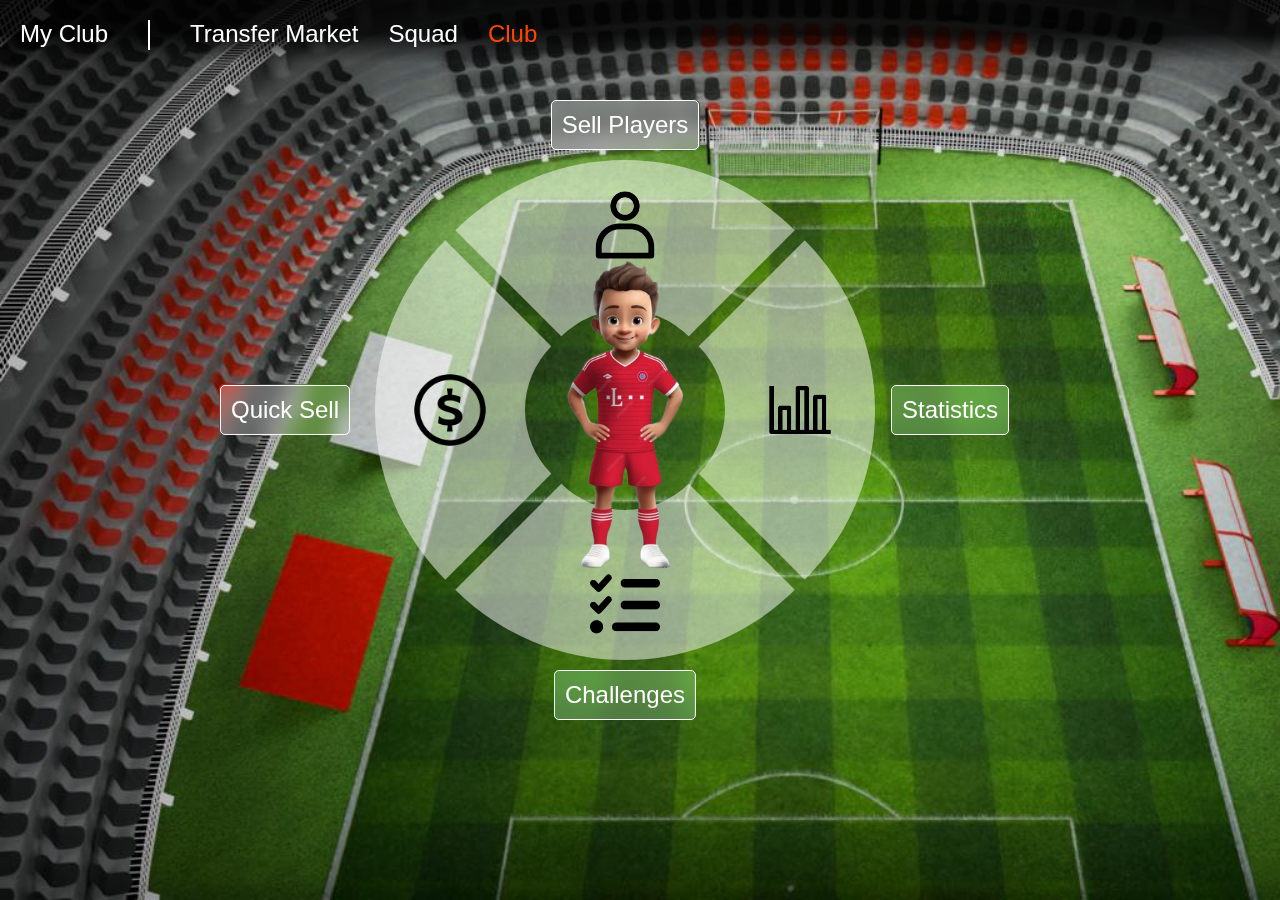
<file: index.html>
<!DOCTYPE html>
<html lang="en">
<head>
    <meta charset="UTF-8">
    <meta http-equiv="X-UA-Compatible" content="IE=edge">
    <meta name="viewport" content="width=device-width, initial-scale=1.0">
    <link rel="stylesheet" href="style.css">
    <title>Document</title>
</head>
<body>
    <nav>
        <div class="navbar">
            <div class="logo-container">
                <div class="logo">My Club</div>
            </div>
            <div class="line"></div>
            <div class="items">
                <ul>
                    <li><a href="#tranfermarket">Transfer Market</a></li>
                    <li><a href="#squad">Squad</a></li>
                    <li><a href="#club" class="club">Club</a></li>
                </ul>
            </div>
        </div>
    </nav>
    <div class="menu-container">
        <div class="menu">
            <div class="model">
                <img src="./assets/model.png" alt="model">
            </div>
            <div class="shape1">
                <a href="#sellplayers" class="b">
                    <div class="button1">Sell Players</div>
                </a>
                <img src="./assets/profile.png" class="profile-icon">
            </div>
            <div class="shape2">
                <a href="#statistics" class="b">
                    <div class="button2">Statistics</div>
                </a>
                <img src="./assets/graph.png" class="graph-icon" alt="icon">
            </div>
            <div class="shape3">
                <a href="#challenges" class="b">
                    <div class="button3">Challenges</div>
                </a>
                <img src="./assets/check.png" class="check-icon" alt="icon">
            </div>
            <div class="shape4">
                <a href="#quicksell" class="b">
                    <div class="button4">Quick Sell</div>
                </a>
                <img src="./assets/money.png" class="money-icon" alt="icon">
            </div>
        </div>
    </div>
</body>
</html>
</file>
<file: style.css>
*{
    color: white;
    font-family: Arial, Helvetica, sans-serif;
    box-sizing: border-box;
    margin: 0;
    padding: 0;
}

body{
    background-image: url("./assets/football_field.jpeg");
    background-repeat: no-repeat;
    background-size: cover;
    background-attachment: fixed;
}

nav{
    padding: 20px;
    background: rgb(36, 36, 36);
    background: linear-gradient(180deg, rgba(0,0,0,0.8) 48%, rgba(246,246,246,0) 90%);
}

nav > .navbar{
    display: flex;
    flex-wrap: wrap;
    gap:40px;
    font-size: 1.5em;
}

nav .navbar .line{
    width: 2px;
    height: 30px;
    background-color: white;
}

nav .navbar .items ul{
    list-style-type: none;
    display: flex;
    flex-wrap: wrap;
    gap: 30px;;
}

nav .navbar .items ul a{
    text-decoration: none;
}

nav .navbar .items ul .club{
    color: orangered;
}

.menu-container{
    display: flex;
    justify-content: center; 
    align-items: center; 
}

.menu{
    width: 550px;
    height: 550px;
    padding: 20px;
    position: relative;
}

.menu .model{
    width: 500px;
    height: 500px;
    display: flex;
    align-items: center;
    justify-content: center;
}

.menu >.model > img{
    top:70px;
    right:10px;
    width: 350px;
    height: 350px;
    position: relative;
    z-index: 2;
}

.menu .shape1 {
    display: flex;
    align-items: center;
    justify-content: center;
    flex-direction: column;
    position: absolute;
    top:90px;
    width: 300px; 
    height: 150px; 
    border: 150px solid rgba(255, 255, 255, 0.5);
    /*backdrop-filter: blur(5px);*/ 
    min-width: 30em; 
    min-height: 30rem; 
    border-radius: 50%;
    border-left-color: transparent;
    border-right-color: transparent;
    border-bottom-color: transparent;
}

.menu .shape1 .profile-icon{
    position: relative;
    width: 70px;
    height: 70px;
    bottom: 200px;
}

.menu .shape1 .button1{
    position: relative;
    bottom: 240px;
    font-size: 1.5em;
    padding: 10px;
    background: rgba(218, 218, 218, 0.3);
    backdrop-filter: saturate(180%) blur(10px);
    border-radius: 5px;
    border: 1px solid white;
    transition: transform 0.3s ease;
}

.menu .shape1 .button1:hover {
    transform: scale(1.1); 
}

.menu .shape2 {
    display: flex;
    align-items: center;
    justify-content: center;
    flex-direction: column;
    left: 30px; 
    top: 100px; 
    position: absolute;
    width: 300px; 
    height: 150px; 
    border: 150px solid rgba(255, 255, 255, 0.5);
    /*backdrop-filter: blur(5px);*/ 
    min-width: 30em;
    min-height: 30rem; 
    border-radius: 50%;
    border-left-color: transparent;
    border-right-color: transparent;
    border-bottom-color: transparent;
    transform: rotate(90deg);
}

.menu .shape2 .graph-icon{
    position: relative;
    bottom: 190px;
    width: 70px;
    height: 70px;
    transform: rotate(-90deg);
}

.menu .shape2 .button2{
    position: relative;
    bottom: 280px;
    font-size: 1.5em;
    transform: rotate(-90deg);
    padding: 10px;
    background: rgba(218, 218, 218, 0.3);
    backdrop-filter: saturate(180%) blur(10px);
    border-radius: 5px;
    border: 1px solid white;
    transition: transform 0.3s ease;
}

.menu .shape2 .button2:hover {
    transform:rotate(-90deg)  scale(1.1); 
}

.menu .shape3 {
    display: flex;
    align-items: center;
    justify-content: center;
    flex-direction: column;
    position: absolute;
    top: 110px; 
    width: 300px; 
    height: 150px; 
    border: 150px solid rgba(255, 255, 255, 0.5);
    /*backdrop-filter: blur(5px);*/ 
    min-width: 30em; 
    min-height: 30rem; 
    border-radius: 50%;
    border-left-color: transparent;
    border-right-color: transparent;
    border-bottom-color: transparent;
    transform: rotate(180deg);
}

.menu .shape3 .check-icon{
    position: relative;
    width: 70px;
    height: 70px;
    bottom: 210px;
    transform: rotate(-180deg);
}

.menu .shape3 .button3{
    position: relative;
    bottom: 240px;
    font-size: 1.5em;
    transform: rotate(-180deg);
    padding: 10px;
    background: rgba(218, 218, 218, 0.3);
    backdrop-filter: saturate(180%) blur(10px);
    border-radius: 5px;
    border: 1px solid white;
    transition: transform 0.3s ease;
}

.menu .shape3 .button3:hover {
    transform:rotate(-180deg)  scale(1.1); 
}

.menu .shape4 {
    display: flex;
    align-items: center;
    justify-content: center;
    flex-direction: column;
    position: absolute;
    left: 10px; 
    top: 100px; 
    width: 300px; 
    height: 150px;
    border: 150px solid rgba(255, 255, 255, 0.5);
    /*backdrop-filter: blur(5px);*/ 
    min-width: 30em; 
    min-height: 30rem; 
    border-radius: 50%;
    border-left-color: transparent;
    border-right-color: transparent;
    border-bottom-color: transparent;
    transform: rotate(270deg);
}

.menu .shape4 .money-icon{
    position: relative;
    width: 100px;
    height: 100px;
    bottom: 190px;
    transform: rotate(-270deg);
}

.menu .shape4 .button4{
    position: relative;
    bottom: 280px;
    font-size: 1.5em;
    transform: rotate(-270deg);
    padding: 10px;
    background: rgba(218, 218, 218, 0.3);
    backdrop-filter: saturate(180%) blur(10px);
    border-radius: 5px;
    border: 1px solid white;
    transition: transform 0.3s ease;
}

.menu .shape4 .button4:hover {
    transform:rotate(-270deg) scale(1.1); 
}

.menu .b{
    text-decoration: none;
}
</file>
